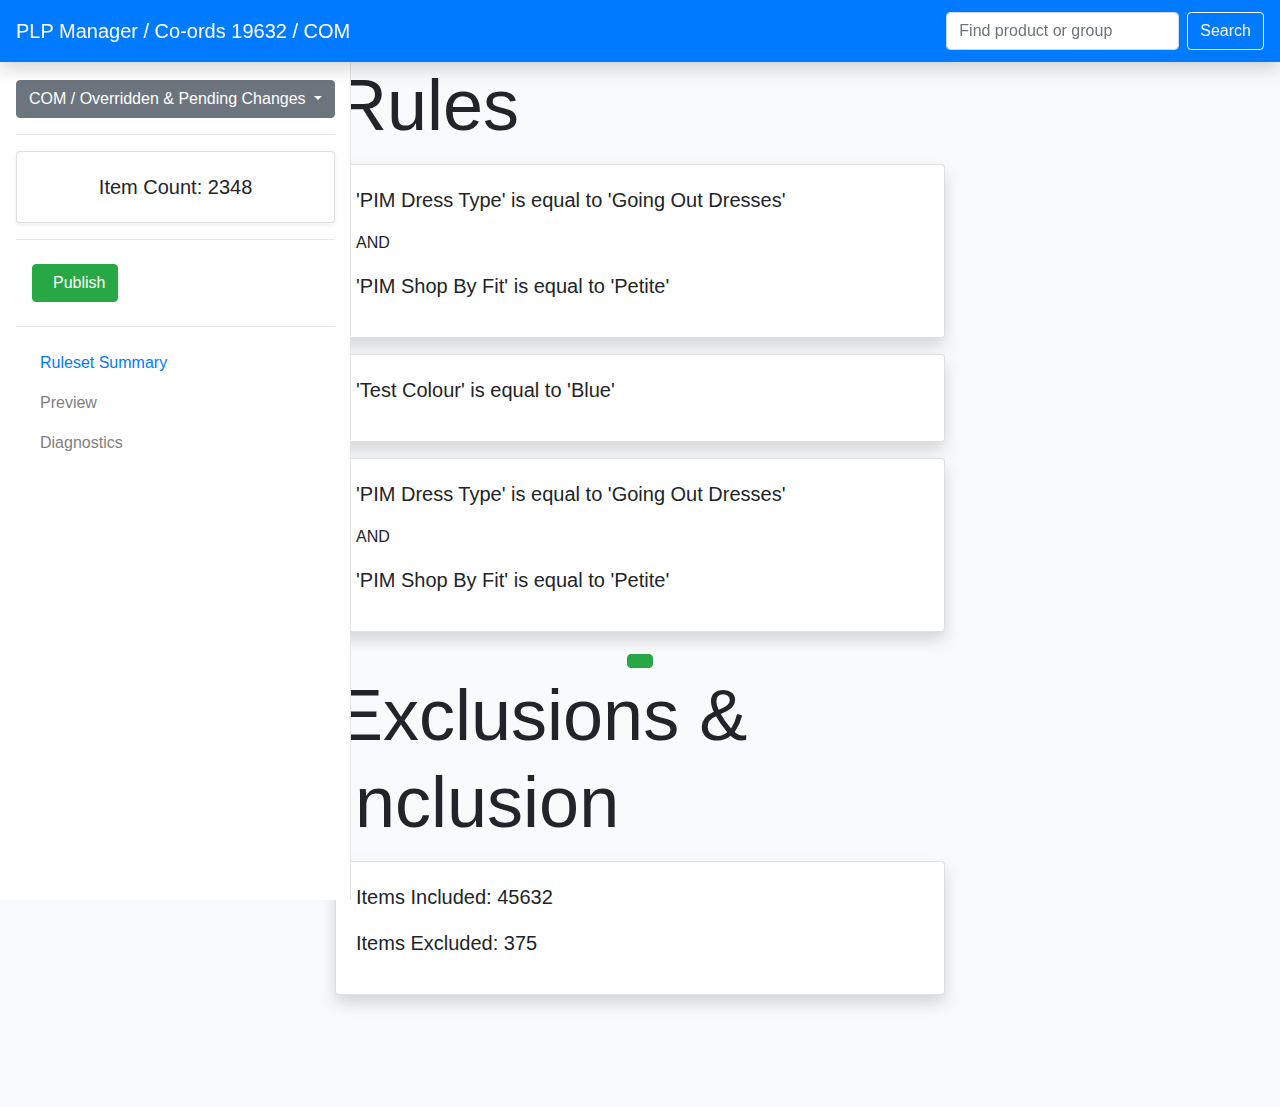
<file: index.html>
<!doctype html>
<html lang="en">

<head>
    <!-- Required meta tags -->
    <meta charset="utf-8">
    <meta name="viewport" content="width=device-width, initial-scale=1, shrink-to-fit=no">

    <!-- Bootstrap CSS -->
    <link rel="stylesheet" href="https://stackpath.bootstrapcdn.com/bootstrap/4.3.1/css/bootstrap.min.css"
        integrity="sha384-ggOyR0iXCbMQv3Xipma34MD+dH/1fQ784/j6cY/iJTQUOhcWr7x9JvoRxT2MZw1T" crossorigin="anonymous">

    <link rel="stylesheet" href="./style.css">
    <link rel="stylesheet" href="https://use.fontawesome.com/releases/v5.8.1/css/all.css"
        integrity="sha384-50oBUHEmvpQ+1lW4y57PTFmhCaXp0ML5d60M1M7uH2+nqUivzIebhndOJK28anvf" crossorigin="anonymous">
    <title>PLP: co-ords</title>
</head>

<body class="d-flex flex-column h-100">
    <nav class="shadow navbar navbar-dark bg-primary sticky-top">
        <a class="navbar-brand navbar-dark navbar-text text-white">PLP Manager / Co-ords 19632 / COM</a>
        <form class="form-inline ">
            <input class="form-control mr-sm-2" type="search" placeholder="Find product or group" aria-label="Search">
            <button class="btn btn-outline-light my-2 my-sm-0 " type="submit">Search</button>
        </form>
    </nav>

    <main class="flex-shrink-0">
        <div class="container-fluid">
            <div class="row">
                <div class="col-md-3 d-none d-md-flex">
                    <div class="bg-white sidebar" role="tablist" aria-orientation="vertical">
                        <div class="dropdown">
                            <button class="btn btn-secondary dropdown-toggle" type="button" id="dropdownMenuButton"
                                data-toggle="dropdown" aria-haspopup="true" aria-expanded="false">
                                COM / Overridden & Pending Changes
                            </button>
                            <div class="dropdown-menu" aria-labelledby="dropdownMenuButton">
                                <a class="dropdown-item" href="#">ALL / Published</a>
                                <a class="dropdown-item" href="#">AU / Overridden</a>
                                <a class="dropdown-item" href="#">ES / None</a>
                            </div>
                        </div>
                        <hr>
                        <div class="card bg-white shadow-sm">
                            <div class="card-body d-flex justify-content-center align-items-center">
                                <p class="lead my-0">Item Count: <strong>2348</strong></p>
                            </div>
                        </div>
                        <hr>
                        <ul class="nav flex-column">
                            <li class="nav-item">
                                <a class="nav-link" href="#">
                                    <button type="button" class="btn btn-success"><i
                                            class="fas fa-upload mr-2"></i>Publish</button>
                                </a>
                            </li>
                        </ul>
                        <hr>
                        <ul class="nav flex-column">
                            <li class="nav-item">
                                <a class="nav-link active" href="index.html">
                                    <i class="fas fa-file-alt mr-2"></i>Ruleset Summary
                                </a>
                            </li>
                            <li class="nav-item">
                                <a class="nav-link" href="preview.html">
                                    <i class="fas fa-eye mr-2"></i>Preview
                                </a>
                            </li>
                            <li class="nav-item">
                                <a class="nav-link" href="#">
                                    <i class="fas fa-bug mr-2"></i>Diagnostics
                                </a>
                            </li>
                        </ul>
                    </div>
                </div>
                <div class="col-md-6">
                    <h1 class="display-3">Rules</h1>
                    <div class="card my-3 bg-white shadow">
                        <div class="card-body">
                            <a href="rule-editor.html" class="float-right"><i class="fas fa-pencil-alt"></i></a>
                            <p class="lead"><strong>'PIM Dress Type' is equal to 'Going Out Dresses'</strong></p>
                            <p>AND</p>
                            <p class="lead"><strong>'PIM Shop By Fit' is equal to 'Petite'</strong></p>
                        </div>
                    </div>
                    <div class="card my-3 bg-white shadow">
                        <div class="card-body">
                            <a href="#" class="float-right"><i class="fas fa-pencil-alt"></i></a>
                            <p class="lead"><strong>'Test Colour' is equal to 'Blue'</strong></p>
                        </div>
                    </div>
                    <div class="card my-3 bg-white shadow">
                        <div class="card-body">
                            <a href="#" class="float-right"><i class="fas fa-pencil-alt"></i></a>
                            <p class="lead"><strong>'PIM Dress Type' is equal to 'Going Out Dresses'</strong></p>
                            <p>AND</p>
                            <p class="lead"><strong>'PIM Shop By Fit' is equal to 'Petite'</strong></p>
                        </div>
                    </div>
                    <div class="d-flex justify-content-center">
                        <a href="rule-editor-empty.html"><button type="button" class="btn btn-success"><i
                                    class="fas fa-plus"></i></button></a>
                    </div>
                    <h1 class="display-3">Exclusions & Inclusion</h1>
                    <div class="card my-3 bg-white shadow">
                        <div class="card-body">
                            <a href="#" class="float-right"><i class="fas fa-pencil-alt"></i></a>
                            <p class="lead">Items Included: <strong>45632</strong></p>
                            <p class="lead">Items Excluded: <strong>375</strong></p>
                        </div>
                    </div>
                </div>
            </div>
        </div>
    </main>
    <footer class="footer mt-auto py-3 fixed-bottom bg-white d-none">
        <div class="container-fluid">
            <ul class="nav justify-content-between bg-white">
                <li class="nav-item">
                    <button type="button" class="btn btn-info">Diagnostics</button>
                </li>
                <li class="nav-item">
                    <button type="button" class="btn btn-info">Delete Store Override</button>
                </li>
                <li class="nav-item">
                    <button type="button" class="btn btn-danger">Cancel Pending Changes</button>
                    <button type="button" class="btn btn-success">Publish</button>
                </li>
            </ul>

        </div>
    </footer>

    <!-- Optional JavaScript -->
    <!-- jQuery first, then Popper.js, then Bootstrap JS -->
    <script src="https://code.jquery.com/jquery-3.3.1.slim.min.js"
        integrity="sha384-q8i/X+965DzO0rT7abK41JStQIAqVgRVzpbzo5smXKp4YfRvH+8abtTE1Pi6jizo"
        crossorigin="anonymous"></script>
    <script src="https://cdnjs.cloudflare.com/ajax/libs/popper.js/1.14.7/umd/popper.min.js"
        integrity="sha384-UO2eT0CpHqdSJQ6hJty5KVphtPhzWj9WO1clHTMGa3JDZwrnQq4sF86dIHNDz0W1"
        crossorigin="anonymous"></script>
    <script src="https://stackpath.bootstrapcdn.com/bootstrap/4.3.1/js/bootstrap.min.js"
        integrity="sha384-JjSmVgyd0p3pXB1rRibZUAYoIIy6OrQ6VrjIEaFf/nJGzIxFDsf4x0xIM+B07jRM"
        crossorigin="anonymous"></script>
</body>

</html>
</file>
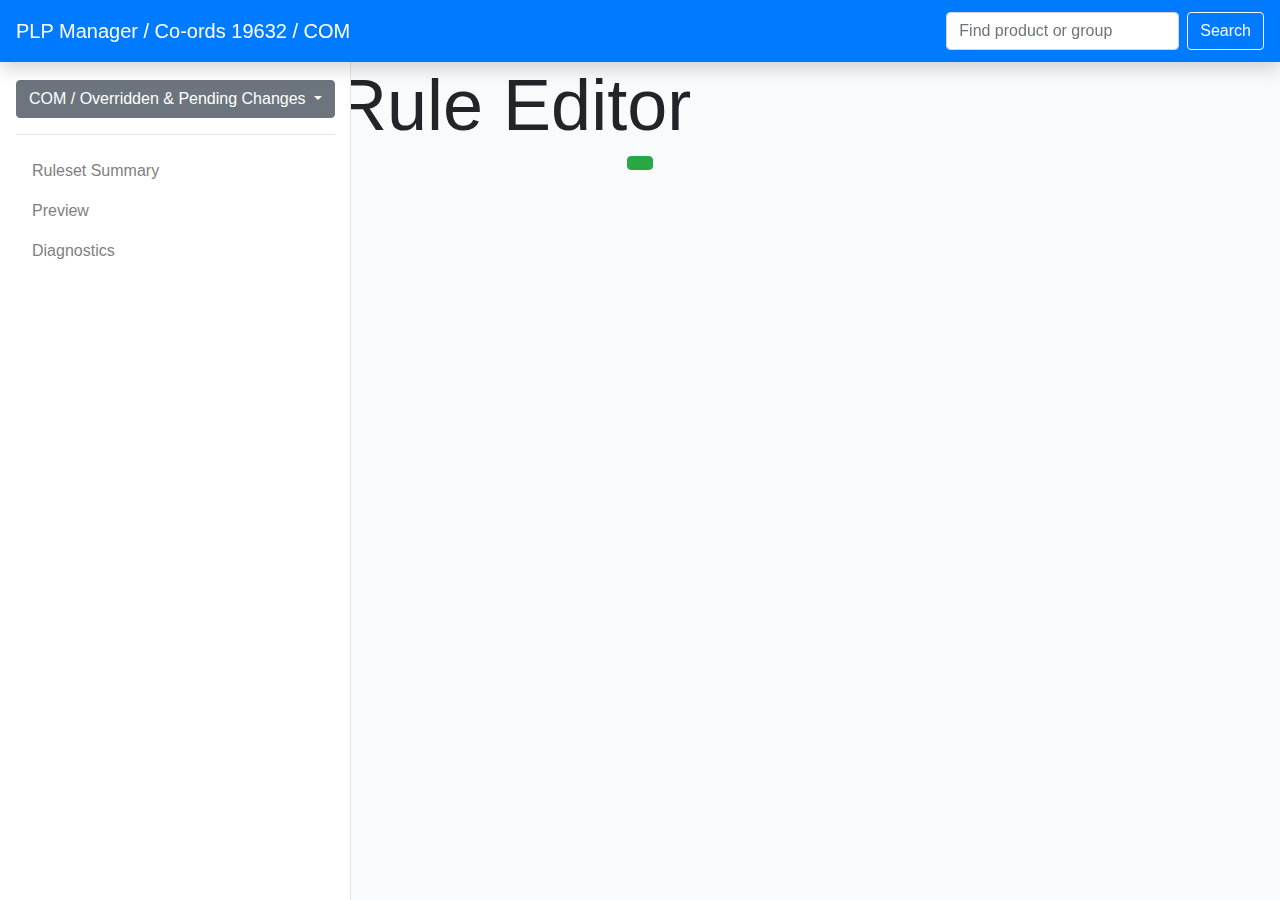
<file: rule-editor-empty.html>
<!doctype html>
<html lang="en">

<head>
    <!-- Required meta tags -->
    <meta charset="utf-8">
    <meta name="viewport" content="width=device-width, initial-scale=1, shrink-to-fit=no">

    <!-- Bootstrap CSS -->
    <link rel="stylesheet" href="https://stackpath.bootstrapcdn.com/bootstrap/4.3.1/css/bootstrap.min.css"
        integrity="sha384-ggOyR0iXCbMQv3Xipma34MD+dH/1fQ784/j6cY/iJTQUOhcWr7x9JvoRxT2MZw1T" crossorigin="anonymous">

    <link rel="stylesheet" href="./style.css">
    <link rel="stylesheet" href="https://use.fontawesome.com/releases/v5.8.1/css/all.css"
        integrity="sha384-50oBUHEmvpQ+1lW4y57PTFmhCaXp0ML5d60M1M7uH2+nqUivzIebhndOJK28anvf" crossorigin="anonymous">
    <title>PLP: co-ords</title>
</head>

<body class="d-flex flex-column h-100">
    <nav class="shadow navbar navbar-dark bg-primary sticky-top">
        <a class="navbar-brand navbar-dark navbar-text text-white">PLP Manager / Co-ords 19632 / COM</a>
        <form class="form-inline ">
            <input class="form-control mr-sm-2" type="search" placeholder="Find product or group" aria-label="Search">
            <button class="btn btn-outline-light my-2 my-sm-0 " type="submit">Search</button>
        </form>
    </nav>

    <main class="flex-shrink-0">
        <div class="container-fluid">
            <div class="row">
                <div class="col-md-3 d-none d-md-flex">
                    <div class="bg-white sidebar" role="tablist" aria-orientation="vertical">
                        <div class="dropdown">
                            <button class="btn btn-secondary dropdown-toggle" type="button" id="dropdownMenuButton"
                                data-toggle="dropdown" aria-haspopup="true" aria-expanded="false">
                                COM / Overridden & Pending Changes
                            </button>
                            <div class="dropdown-menu" aria-labelledby="dropdownMenuButton">
                                <a class="dropdown-item" href="#">ALL / Published</a>
                                <a class="dropdown-item" href="#">AU / Overridden</a>
                                <a class="dropdown-item" href="#">ES / None</a>
                            </div>
                        </div>
                        <hr>
                        <ul class="nav flex-column">
                            <li class="nav-item">
                                <a class="nav-link" href="index.html">
                                    <i class="fas fa-file-alt"></i> Ruleset Summary
                                </a>
                            </li>
                            <li class="nav-item">
                                <a class="nav-link" href="preview.html">
                                    <i class="fas fa-eye"></i> Preview
                                </a>
                            </li>
                            <li class="nav-item">
                                <a class="nav-link" href="#">
                                    <i class="fas fa-bug"></i> Diagnostics
                                </a>
                            </li>
                        </ul>
                    </div>
                </div>
                <div class="col-md-6">
                    <h1 class="display-3">Rule Editor</h1>
                    <div class="d-flex justify-content-center">
                        <button type="button" class="btn btn-success"><i class="fas fa-plus"></i></button>
                    </div>
                </div>
            </div>
        </div>
    </main>
    <footer class="footer mt-auto py-3 fixed-bottom bg-white d-none">
        <div class="container-fluid">
            <ul class="nav justify-content-between bg-white">
                <li class="nav-item">
                    <button type="button" class="btn btn-info">Diagnostics</button>
                </li>
                <li class="nav-item">
                    <button type="button" class="btn btn-info">Delete Store Override</button>
                </li>
                <li class="nav-item">
                    <button type="button" class="btn btn-danger">Cancel Pending Changes</button>
                    <button type="button" class="btn btn-success">Publish</button>
                </li>
            </ul>

        </div>
    </footer>

    <!-- Optional JavaScript -->
    <!-- jQuery first, then Popper.js, then Bootstrap JS -->
    <script src="https://code.jquery.com/jquery-3.3.1.slim.min.js"
        integrity="sha384-q8i/X+965DzO0rT7abK41JStQIAqVgRVzpbzo5smXKp4YfRvH+8abtTE1Pi6jizo"
        crossorigin="anonymous"></script>
    <script src="https://cdnjs.cloudflare.com/ajax/libs/popper.js/1.14.7/umd/popper.min.js"
        integrity="sha384-UO2eT0CpHqdSJQ6hJty5KVphtPhzWj9WO1clHTMGa3JDZwrnQq4sF86dIHNDz0W1"
        crossorigin="anonymous"></script>
    <script src="https://stackpath.bootstrapcdn.com/bootstrap/4.3.1/js/bootstrap.min.js"
        integrity="sha384-JjSmVgyd0p3pXB1rRibZUAYoIIy6OrQ6VrjIEaFf/nJGzIxFDsf4x0xIM+B07jRM"
        crossorigin="anonymous"></script>
</body>

</html>
</file>
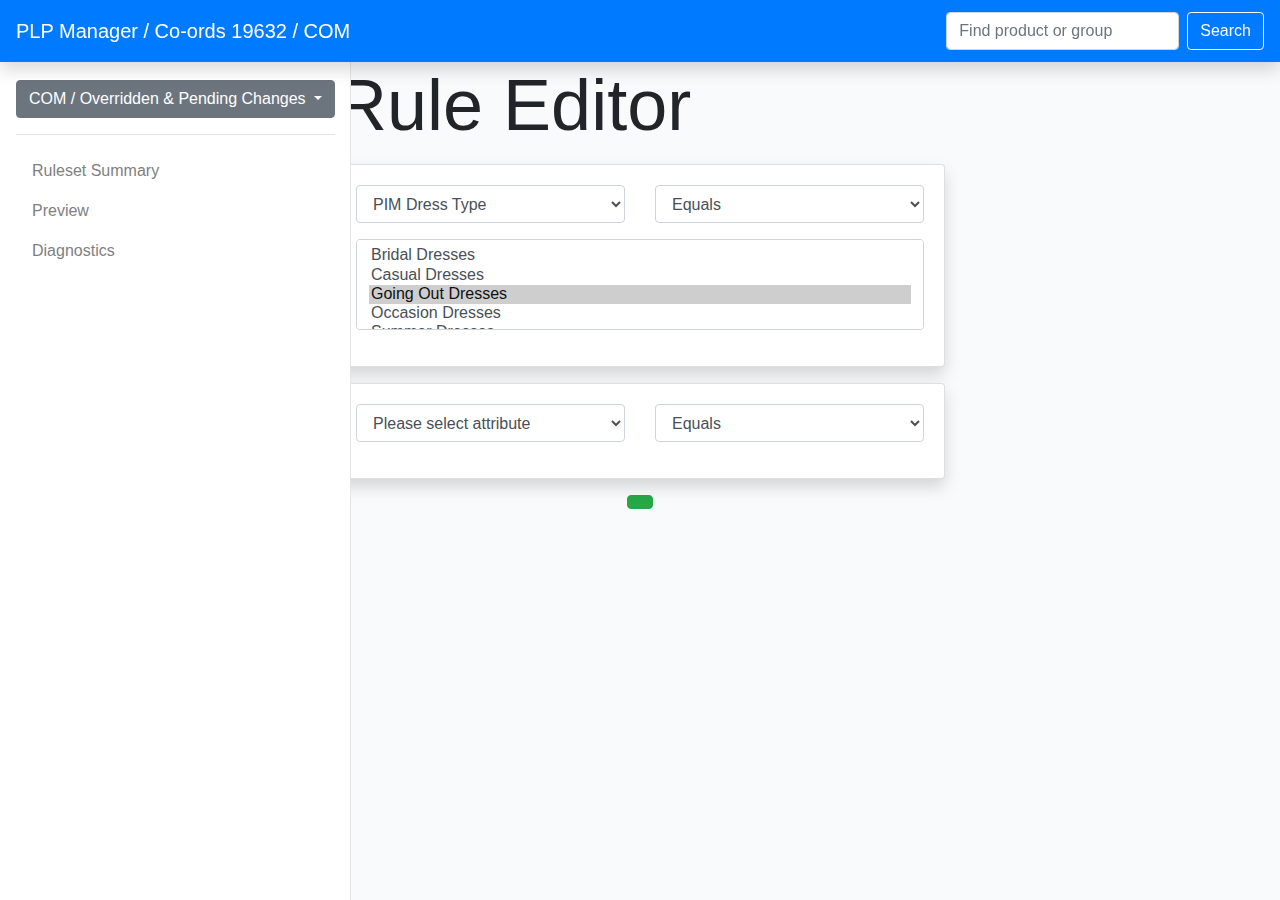
<file: rule-editor.html>
<!doctype html>
<html lang="en">

<head>
    <!-- Required meta tags -->
    <meta charset="utf-8">
    <meta name="viewport" content="width=device-width, initial-scale=1, shrink-to-fit=no">

    <!-- Bootstrap CSS -->
    <link rel="stylesheet" href="https://stackpath.bootstrapcdn.com/bootstrap/4.3.1/css/bootstrap.min.css"
        integrity="sha384-ggOyR0iXCbMQv3Xipma34MD+dH/1fQ784/j6cY/iJTQUOhcWr7x9JvoRxT2MZw1T" crossorigin="anonymous">

    <link rel="stylesheet" href="./style.css">
    <link rel="stylesheet" href="https://use.fontawesome.com/releases/v5.8.1/css/all.css"
        integrity="sha384-50oBUHEmvpQ+1lW4y57PTFmhCaXp0ML5d60M1M7uH2+nqUivzIebhndOJK28anvf" crossorigin="anonymous">
    <title>PLP: co-ords</title>
</head>

<body class="d-flex flex-column h-100">
    <nav class="shadow navbar navbar-dark bg-primary sticky-top">
        <a class="navbar-brand navbar-dark navbar-text text-white">PLP Manager / Co-ords 19632 / COM</a>
        <form class="form-inline ">
            <input class="form-control mr-sm-2" type="search" placeholder="Find product or group" aria-label="Search">
            <button class="btn btn-outline-light my-2 my-sm-0 " type="submit">Search</button>
        </form>
    </nav>

    <main class="flex-shrink-0">
        <div class="container-fluid">
            <div class="row">
                <div class="col-md-3 d-none d-md-flex">
                    <div class="bg-white sidebar" role="tablist" aria-orientation="vertical">
                        <div class="dropdown">
                            <button class="btn btn-secondary dropdown-toggle" type="button" id="dropdownMenuButton"
                                data-toggle="dropdown" aria-haspopup="true" aria-expanded="false">
                                COM / Overridden & Pending Changes
                            </button>
                            <div class="dropdown-menu" aria-labelledby="dropdownMenuButton">
                                <a class="dropdown-item" href="#">ALL / Published</a>
                                <a class="dropdown-item" href="#">AU / Overridden</a>
                                <a class="dropdown-item" href="#">ES / None</a>
                            </div>
                        </div>
                        <hr>
                        <ul class="nav flex-column">
                            <li class="nav-item">
                                <a class="nav-link" href="index.html">
                                    <i class="fas fa-file-alt"></i> Ruleset Summary
                                </a>
                            </li>
                            <li class="nav-item">
                                <a class="nav-link" href="preview.html">
                                    <i class="fas fa-eye"></i> Preview
                                </a>
                            </li>
                            <li class="nav-item">
                                <a class="nav-link" href="#">
                                    <i class="fas fa-bug"></i> Diagnostics
                                </a>
                            </li>
                        </ul>
                    </div>
                </div>
                <div class="col-md-6">
                    <h1 class="display-3">Rule Editor</h1>
                    <div class="card my-3 bg-white shadow">
                        <div class="card-body">
                            <form>
                                <div class="row">
                                    <div class="col">
                                        <div class="form-group">
                                            <select class="form-control" id="exampleFormControlSelect1">
                                                <option>Please select attribute</option>
                                                <option>Facet Multipack Size</option>
                                                <option>IsOutlet</option>
                                                <option>PIM Shop By Fit</option>
                                                <option selected>PIM Dress Type</option>
                                            </select>
                                        </div>
                                    </div>
                                    <div class="col">
                                        <div class="form-group">
                                            <select class="form-control" id="exampleFormControlSelect1">
                                                <option>Equals</option>
                                            </select>
                                        </div>
                                    </div>
                                </div>
                                <div class="form-group">
                                    <select multiple class="form-control" id="exampleFormControlSelect2">
                                        <option>Bridal Dresses</option>
                                        <option>Casual Dresses</option>
                                        <option selected>Going Out Dresses</option>
                                        <option>Occasion Dresses</option>
                                        <option>Summer Dresses</option>
                                        <option selected>Petite</option>
                                    </select>
                                </div>
                            </form>
                        </div>
                    </div>
                    <div class="card my-3 bg-white shadow">
                        <div class="card-body">
                            <form>
                                <div class="row">
                                    <div class="col">
                                        <div class="form-group">
                                            <select class="form-control" id="exampleFormControlSelect1">
                                                <option>Please select attribute</option>
                                                <option>Facet Multipack Size</option>
                                                <option>IsOutlet</option>
                                                <option>PIM Shop By Fit</option>
                                                <option>PIM Dress Type</option>
                                            </select>
                                        </div>
                                    </div>
                                    <div class="col">
                                        <div class="form-group">
                                            <select class="form-control" id="exampleFormControlSelect1">
                                                <option>Equals</option>
                                            </select>
                                        </div>
                                    </div>
                                </div>
                            </form>
                        </div>
                    </div>
                    <div class="d-flex justify-content-center">
                        <button type="button" class="btn btn-success"><i class="fas fa-plus"></i></button>
                    </div>
                </div>
            </div>
        </div>
    </main>
    <footer class="footer mt-auto py-3 fixed-bottom bg-white d-none">
        <div class="container-fluid">
            <ul class="nav justify-content-between bg-white">
                <li class="nav-item">
                    <button type="button" class="btn btn-info">Diagnostics</button>
                </li>
                <li class="nav-item">
                    <button type="button" class="btn btn-info">Delete Store Override</button>
                </li>
                <li class="nav-item">
                    <button type="button" class="btn btn-danger">Cancel Pending Changes</button>
                    <button type="button" class="btn btn-success">Publish</button>
                </li>
            </ul>

        </div>
    </footer>

    <!-- Optional JavaScript -->
    <!-- jQuery first, then Popper.js, then Bootstrap JS -->
    <script src="https://code.jquery.com/jquery-3.3.1.slim.min.js"
        integrity="sha384-q8i/X+965DzO0rT7abK41JStQIAqVgRVzpbzo5smXKp4YfRvH+8abtTE1Pi6jizo"
        crossorigin="anonymous"></script>
    <script src="https://cdnjs.cloudflare.com/ajax/libs/popper.js/1.14.7/umd/popper.min.js"
        integrity="sha384-UO2eT0CpHqdSJQ6hJty5KVphtPhzWj9WO1clHTMGa3JDZwrnQq4sF86dIHNDz0W1"
        crossorigin="anonymous"></script>
    <script src="https://stackpath.bootstrapcdn.com/bootstrap/4.3.1/js/bootstrap.min.js"
        integrity="sha384-JjSmVgyd0p3pXB1rRibZUAYoIIy6OrQ6VrjIEaFf/nJGzIxFDsf4x0xIM+B07jRM"
        crossorigin="anonymous"></script>
</body>

</html>
</file>
<file: style.css>
body {
    background-color: #F8FAFC;
}

main {
    padding-bottom: 6em;
}

i {
    text-align: center;
    width: 1.5em;
}

a {
    color: grey;
}

.active {
    color: #007bff;
}

.sidebar {
    position: fixed;
    top: 0;
    bottom: 0;
    left: 0;
    z-index: 100;
    padding: 5em 1em;
    box-shadow: inset -1px 0 0 rgba(0, 0, 0, .1);
}
</file>
